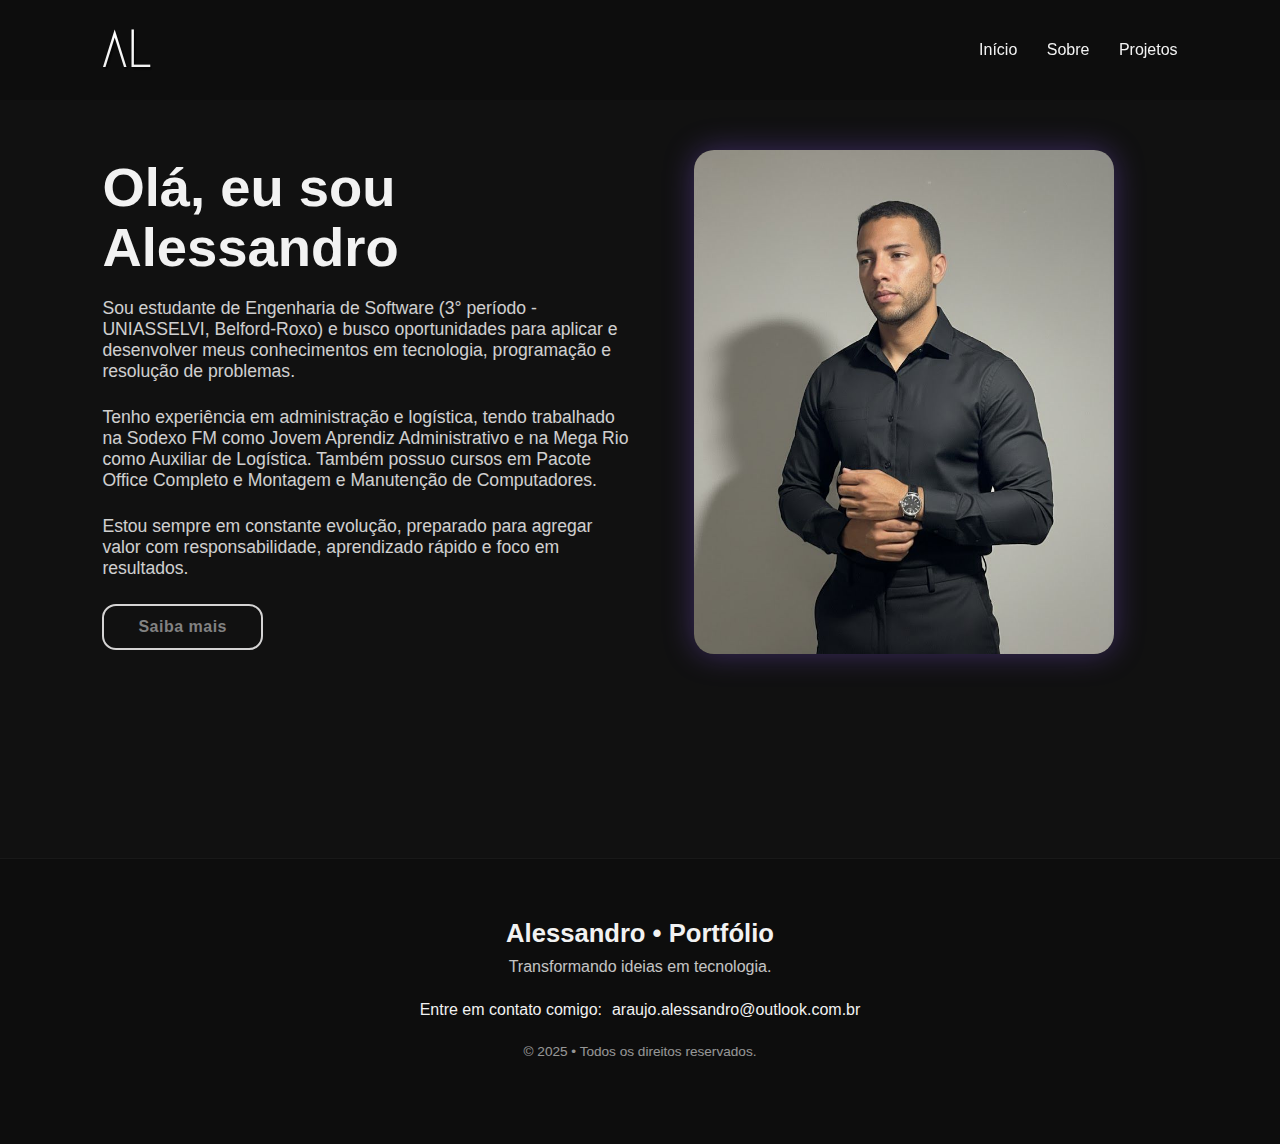
<file: index.html>
<!DOCTYPE html>
<html lang="pt-br">
<head>
    <meta charset="UTF-8">
    <meta name="viewport" content="width=device-width, initial-scale=1.0">
    <title>Meu Portfólio</title>
    <link rel="stylesheet" href="style.css">
    <link rel="icon" type="png" href="logo.png">
</head>

<body>
    <header>
       <img src="assets/logo.png" class="logo" alt="Logo">
        <nav>
            <a href="index.html" class="active">Início</a>
            <a href="sobre.html">Sobre</a>
            <a href="projetos.html">Projetos</a>
        </nav>
    </header>

    <section class="hero">
    <div class="hero-text">
        <h1>Olá, eu sou Alessandro</h1>

        <p>
            Sou estudante de Engenharia de Software (3° período - UNIASSELVI, Belford-Roxo) e busco oportunidades para aplicar e desenvolver meus conhecimentos em tecnologia, programação e resolução de problemas.
        </p>

        <p>
            Tenho experiência em administração e logística, tendo trabalhado na Sodexo FM como Jovem Aprendiz Administrativo e na Mega Rio como Auxiliar de Logística. Também possuo cursos em Pacote Office Completo e Montagem e Manutenção de Computadores.
        </p>

        <p>
            Estou sempre em constante evolução, preparado para agregar valor com responsabilidade, aprendizado rápido e foco em resultados.
        </p>

        <a href="sobre.html" class="btn-saiba">Saiba mais</a>
    </div>

    <div>
        <img src="minhafoto.jpg" class="img-main" alt="Minha Foto">
    </div>
</section>

    </section>

 <footer class="footer">
    <div class="footer-container">
        <h3>Alessandro • Portfólio</h3>

        <p>Transformando ideias em tecnologia.</p>

        <div class="footer-contact">
            <span>Entre em contato comigo:</span>
            <a href="mailto:araujo.alessandro@outlook.com.br">araujo.alessandro@outlook.com.br</a>
        </div>

        <p class="copy">© 2025 • Todos os direitos reservados.</p>
    </div>
</footer>


<!-- Seu conteúdo HTML aqui -->

<head>
    <script src="script.js" defer></script>
</head>


</body>
</html>
</file>
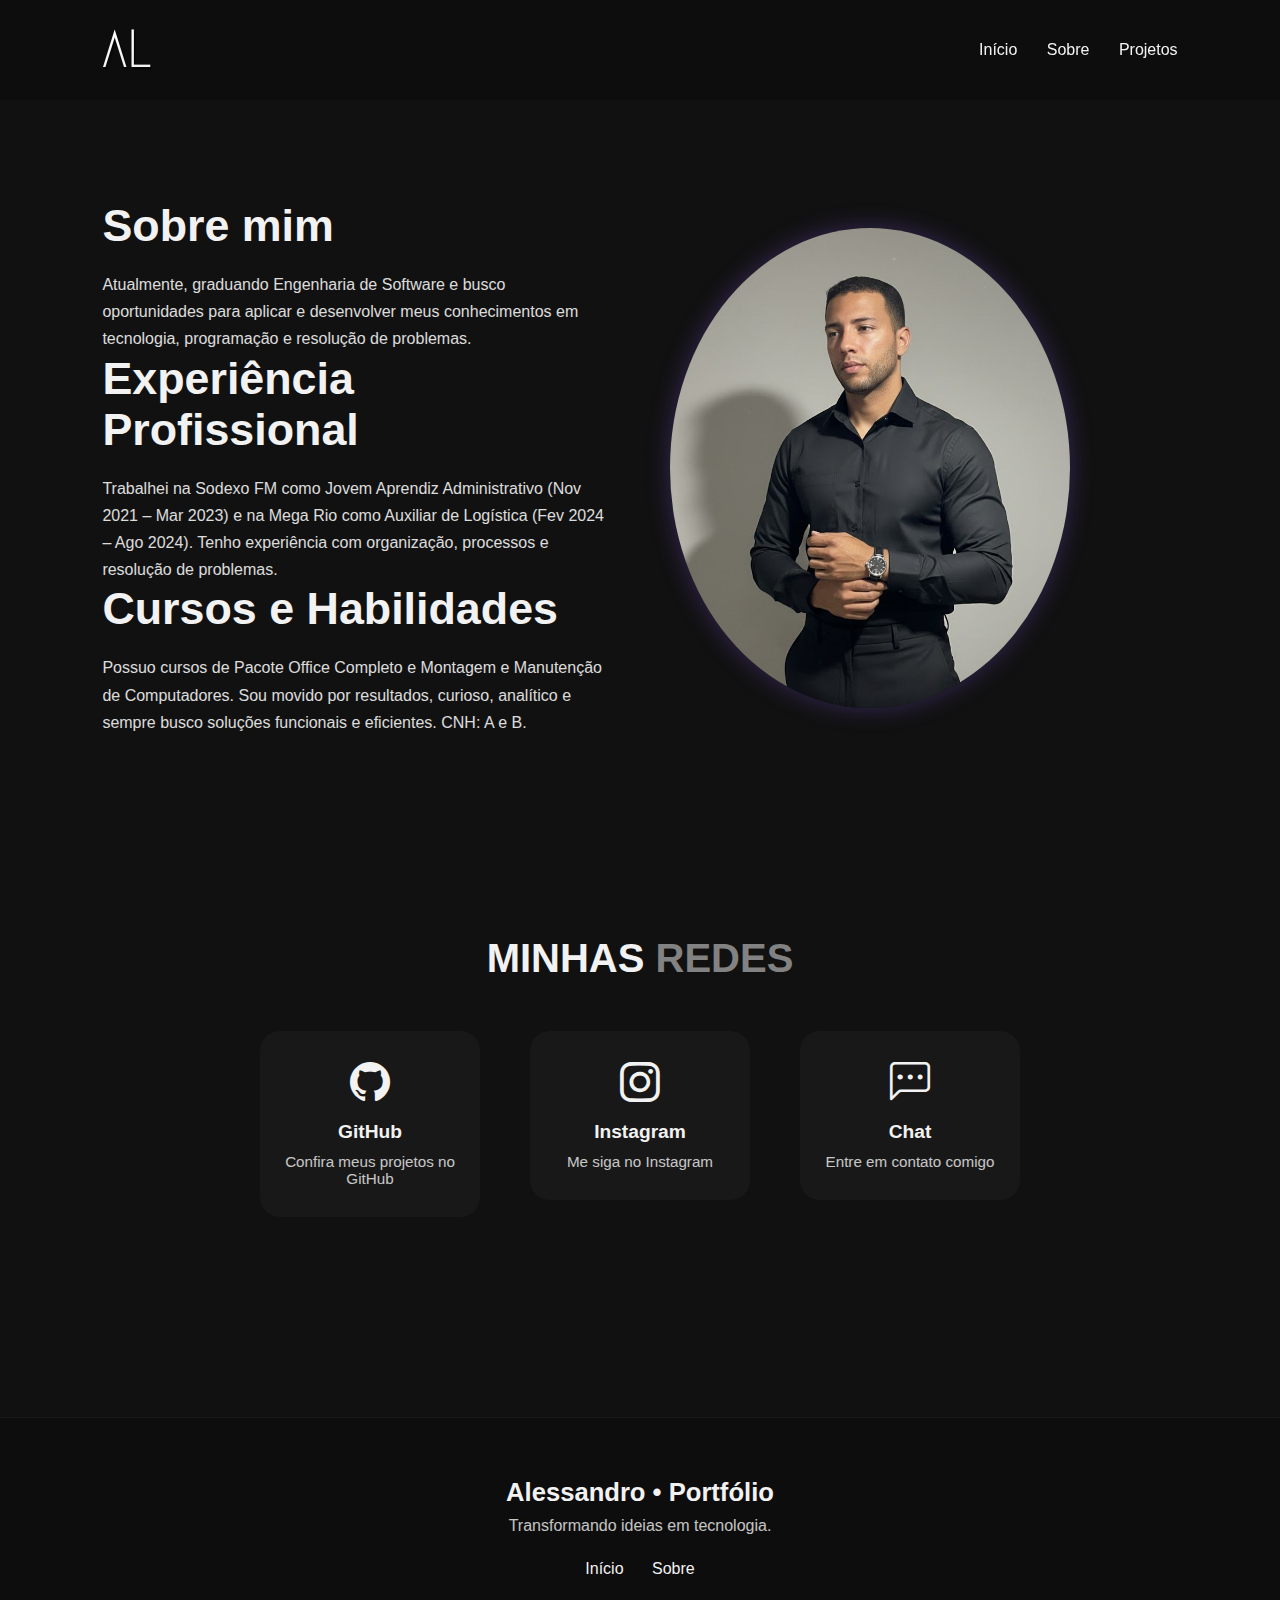
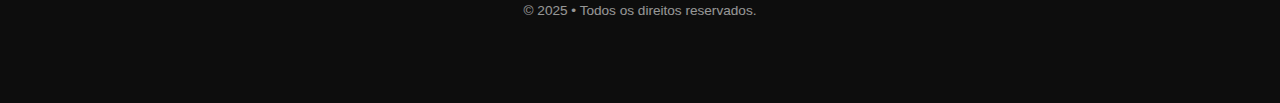
<file: sobre.html>
<!DOCTYPE html>
<html lang="pt-br">
<head>
    <meta charset="UTF-8">
    <meta name="viewport" content="width=device-width, initial-scale=1.0">
    <title>Sobre mim</title>
    <link rel="stylesheet" href="style.css">
    <link rel="icon" type="png" href="logo.png">
    <!-- Link para Bootstrap Icons no head -->
<link rel="stylesheet" href="https://cdn.jsdelivr.net/npm/bootstrap-icons@1.10.5/font/bootstrap-icons.css">

</head>

<body>

<header>
    <img src="logo.png" class="logo" alt="Logo">
    <nav>
        <a href="index.html">Início</a>
        <a href="sobre.html" class="active">Sobre</a>
         <a href="projetos.html">Projetos</a>
    </nav>
</header>

<section class="sobre">

    <div>
        <h2>Sobre mim</h2>
        <p>
            Atualmente, graduando Engenharia de Software e busco oportunidades para aplicar e desenvolver meus conhecimentos em tecnologia, programação e resolução de problemas.
        </p>

        <h2>Experiência Profissional</h2>
        <p>
            Trabalhei na Sodexo FM como Jovem Aprendiz Administrativo (Nov 2021 – Mar 2023) e na Mega Rio como Auxiliar de Logística (Fev 2024 – Ago 2024). Tenho experiência com organização, processos e resolução de problemas.
        </p>

        <h2>Cursos e Habilidades</h2>
        <p>
            Possuo cursos de Pacote Office Completo e Montagem e Manutenção de Computadores. Sou movido por resultados, curioso, analítico e sempre busco soluções funcionais e eficientes. CNH: A e B.
        </p>
    </div>

    <img src="minhafoto.jpg" class="sobre-img" alt="Foto Sobre">
</section>

<section class="redes">
    <h2>MINHAS <span>REDES</span></h2>
    <div class="cards-container">

        <a href="https://github.com/Ale-ara?tab=repositories" target="_blank" class="card-link">
            <div class="card">
                <div class="card-icon bi bi-github"></div>
                <h3>GitHub</h3>
                <p>Confira meus projetos no GitHub</p>
            </div>
        </a>

        <a href="https://www.instagram.com/araujo.batera/" target="_blank" class="card-link">
            <div class="card">
                <div class="card-icon bi bi-instagram"></div>
                <h3>Instagram</h3>
                <p>Me siga no Instagram</p>
            </div>
        </a>

        <a href="mailto:araujo.alessandro@outlook.com.br" class="card-link">
            <div class="card">
                <div class="card-icon bi bi-chat-left-dots"></div>
                <h3>Chat</h3>
                <p>Entre em contato comigo</p>
            </div>
        </a>

    </div>
</section>


<footer class="footer">
    <div class="footer-container">
        <h3>Alessandro • Portfólio</h3>

        <p>Transformando ideias em tecnologia.</p>

        <div class="footer-links">
            <a href="index.html">Início</a>
            <a href="sobre.html">Sobre</a>
            
        </div>

        <p class="copy">© 2025 • Todos os direitos reservados.</p>
    </div>
</footer>


</body>
</html>
</file>
<file: style.css>
/* ======== ESTILO GERAL ======== */
:root {
    --bg-dark: #111;
    --bg-light: #181818;
    --text: #f2f2f2;
    --accent: #d5d4d4; /* roxo suave */
    --accent-light: #f2f2f2;
    --accent-qox: #828282;
}

* {
    margin: 0;
    padding: 0;
    box-sizing: border-box;
    font-family: "Poppins", sans-serif;
}

body {
    background: var(--bg-dark);
    color: var(--text);
    overflow-x: hidden;
}

/* ======== HEADER ======== */
header {
    width: 100%;
    padding: 25px 8%;
    display: flex;
    justify-content: space-between;
    align-items: center;
    position: fixed;
    top: 0;
    left: 0;
    z-index: 10;
    background: rgba(0,0,0,0.2);
    backdrop-filter: blur(8px);
}

header a {
    color: var(--text);
    text-decoration: none;
    margin-left: 25px;
    font-weight: 500;
    transition: 0.3s;
}

header a:hover {
    color: var(--accent-qoxt);
}

/* ======== SESSÃO HERO ======== */
.hero {
    padding: 150px 8% 80px;
    display: grid;
    grid-template-columns: 1.1fr 1fr;
    align-items: center;
    gap: 60px;
}

.hero h1 {
    font-size: 3.4rem;
    line-height: 1.1;
    margin-bottom: 20px;
}

.hero p {
    margin-bottom: 25px;
    font-size: 1.1rem;
    opacity: 0.85;
}

.hero button {
    padding: 14px 32px;
    background: var(--accent);
    border: none;
    border-radius: 12px;
    color: #fff;
    font-size: 1rem;
    cursor: pointer;
    transition: 0.3s;
}

.hero button:hover {
    background: var(--accent-qoxt);
}

.img-main {
    width: 100%;
    max-width: 420px;
    border-radius: 20px;
    object-fit: cover;
    box-shadow: 0 0 30px rgba(139, 92, 246, 0.35);
    animation: float 5s ease-in-out infinite;
}

/* animação leve */
@keyframes float {
    0% { transform: translateY(0); }
    50% { transform: translateY(-10px); }
    100% { transform: translateY(0); }
}

/* ======== SOBRE ======== */
.sobre {
    padding: 120px 8%;
    display: grid;
    grid-template-columns: 1fr 1fr;
    gap: 60px;
    align-items: center;
    background: var(--bg-qoxt);
    margin-top: 80px;
    border-radius: 40px 40px 0 0;
}

.sobre h2 {
    font-size: 2.8rem;
    margin-bottom: 20px;
}

.sobre p {
    line-height: 1.7;
    opacity: 0.9;
}

.sobre-img {
    width: 100%;
    max-width: 400px;
    border-radius: 50%;
    object-fit: cover;
    box-shadow: 0 0 25px rgba(139, 92, 246, 0.3);
}


/* ===================== MEDIA QUERIES ===================== */

/* Tablets */
@media (max-width: 992px) {
    .hero {
        grid-template-columns: 1fr;
        text-align: center;
    }

    .hero h1 {
        font-size: 2.7rem;
    }

    .img-main {
        margin: 0 auto;
    }

    .sobre {
        grid-template-columns: 1fr;
        text-align: center;
    }

    .sobre-img {
        margin: 0 auto;
    }
}

/* Celulares grandes */
@media (max-width: 768px) {
    header {
        padding: 20px 6%;
    }

    .hero {
        padding: 130px 6% 70px;
    }

    .hero h1 {
        font-size: 2.3rem;
    }

    .sobre h2 {
        font-size: 2.2rem;
    }
}

/* Celulares pequenos */
@media (max-width: 480px) {
    .hero h1 {
        font-size: 1.9rem;
    }

    .hero p {
        font-size: 0.95rem;
    }

    .sobre h2 {
        font-size: 1.8rem;
    }

    .sobre p {
        font-size: 0.95rem;
    }

    button {
        width: 100%;
    }
}
/* ======== FOOTER ======== */
.footer {
    background: #0d0d0d;
    padding: 60px 8%;
    margin-top: 120px;
    border-top: 1px solid rgba(255,255,255,0.05);
}

.footer-container {
    text-align: center;
}

.footer h3 {
    font-size: 1.6rem;
    margin-bottom: 10px;
    color: var(--accent-qoxt);
}

.footer p {
    opacity: 0.8;
    margin-bottom: 25px;
}

/* Contato por e-mail */
.footer-contact {
    margin-bottom: 25px;
    font-size: 1rem;
    display: inline-flex;
    align-items: center;
    gap: 10px;
    flex-wrap: wrap; /* quebra para celular se necessário */
}

.footer-contact a {
    color: var(--accent-light);
    text-decoration: none;
    font-weight: 500;
    transition: 0.3s;
}

.footer-contact a:hover {
    color: var(--accent);
}

/* Links antigos do footer (caso queira manter) */
.footer-links {
    margin-bottom: 25px;
}

.footer-links a {
    color: var(--text);
    margin: 0 12px;
    text-decoration: none;
    font-weight: 500;
    transition: 0.3s;
}

.footer-links a:hover {
    color: var(--accent-light);
}

.footer .copy {
    font-size: 0.85rem;
    opacity: 0.6;
}

/* ======== FOOTER MOBILE ======== */
@media (max-width: 480px) {
    .footer h3 {
        font-size: 1.3rem;
    }

    .footer-links a {
        display: inline-block;
        margin: 8px 6px;
        font-size: 0.95rem;
    }

    .footer-contact {
        flex-direction: column;
        gap: 5px;
        font-size: 0.95rem;
    }
}

/* ======== BOTÃO SAIBA MAIS ======== */

.btn-saiba {
    display: inline-block;
    padding: 12px 34px;
    background: transparent;
    border: 2px solid var(--accent);
    border-radius: 14px;
    color: var(--accent-qox);
    font-size: 1rem;
    font-weight: 600;
    cursor: pointer;
    text-decoration: none;
    transition: 0.35s ease;
    letter-spacing: 0.5px;
}

.btn-saiba:hover {
    background: var(--accent);
    color: #fff;
    box-shadow: 0 0 18px rgba(102, 102, 102, 0.45);
    transform: translateY(-2px);
}
/* Tablet */
@media (max-width: 768px) {
    .btn-saiba {
        padding: 10px 30px;
        font-size: 0.95rem;
    }
}

/* Celulares */
@media (max-width: 480px) {
    .btn-saiba {
        width: 100%;
        text-align: center;
        padding: 14px;
        font-size: 1rem;
        border-radius: 10px;
    }
}

.fade-out {
    opacity: 0;
    transition: opacity 0.6s ease;
}
html {
    scroll-behavior: smooth;
}
.redes {
    padding: 80px 8%;
    text-align: center;
    background: var(--bg-dark);
    color: var(--text);
}

.redes h2 {
    font-size: 2.5rem;
    margin-bottom: 50px;
}

.redes h2 span {
    color: #828282; /* cor verde água */
}

.card-link {
    text-decoration: none; 
    color: inherit;     
    display: block;   
}

.cards-container {
    display: flex;
    justify-content: center;
    gap: 50px;
    flex-wrap: wrap;
}

.card {
    background: var(--bg-light);
    padding: 30px 20px;
    border-radius: 20px;
    width: 220px;
    transition: 0.3s;
    cursor: pointer;
}

.card:hover {
    transform: translateY(-10px);
    box-shadow: 0 10px 30px rgba(0, 0, 0, 0.2);
}

.card-icon {
    font-size: 40px;
    margin-bottom: 15px;
}

/* Ícones usando cores específicas ou você pode usar SVGs */
.card-icon.github {
    background: url('assets/github.svg') no-repeat center center;
    background-size: contain;
    width: 50px;
    height: 50px;
    margin: 0 auto 15px;
}

.card-icon.instagram {
    background: url('assets/instagram.svg') no-repeat center center;
    background-size: contain;
    width: 50px;
    height: 50px;
    margin: 0 auto 15px;
}

.card-icon.chat {
    background: url('assets/chat.svg') no-repeat center center;
    background-size: contain;
    width: 50px;
    height: 50px;
    margin: 0 auto 15px;
}

.card h3 {
    margin-bottom: 10px;
    font-size: 1.2rem;
}

.card p {
    font-size: 0.95rem;
    opacity: 0.8;
}

/* ======== RESPONSIVO ======== */
@media (max-width: 768px) {
    .cards-container {
        gap: 30px;
    }
}

@media (max-width: 480px) {
    .cards-container {
        flex-direction: column;
        align-items: center;
    }
}

.logo {
    height: 50px; /* altura ideal para header */
    width: auto;  /* mantém proporção */
}

/* ====== PROJETOS ====== */

.projetos {
    padding: 80px 20px;
    background: #111; /* fundo escuro elegante */
    color: #fff;
}

.titulo-secao {
    text-align: center;
    font-size: 2.6rem;
    margin-bottom: 40px;
    font-weight: 600;
    color: var(--executive-color, rgb(25, 55, 102)); /* caso já tenha definido */
}

.projetos-container {
    display: grid;
    grid-template-columns: repeat(auto-fit, minmax(280px, 1fr));
    gap: 35px;
}

.projeto {
    background: #181818;
    border-radius: 14px;
    overflow: hidden;
    transition: transform .3s ease, box-shadow .3s ease;
}

.projeto img {
    width: 100%;
    height: 180px;
    object-fit: cover;
}

.projeto a {
    color: inherit;
    text-decoration: none;
}

.projeto:hover {
    transform: translateY(-6px);
    box-shadow: 0 10px 25px rgba(0,0,0,0.4);
}

.descricao {
    padding: 18px;
}

.descricao h3 {
    font-size: 1.4rem;
    margin-bottom: 10px;
    color: #fff;
}

.descricao p {
    font-size: 0.95rem;
    opacity: .8;
    line-height: 1.4rem;
}
</file>
